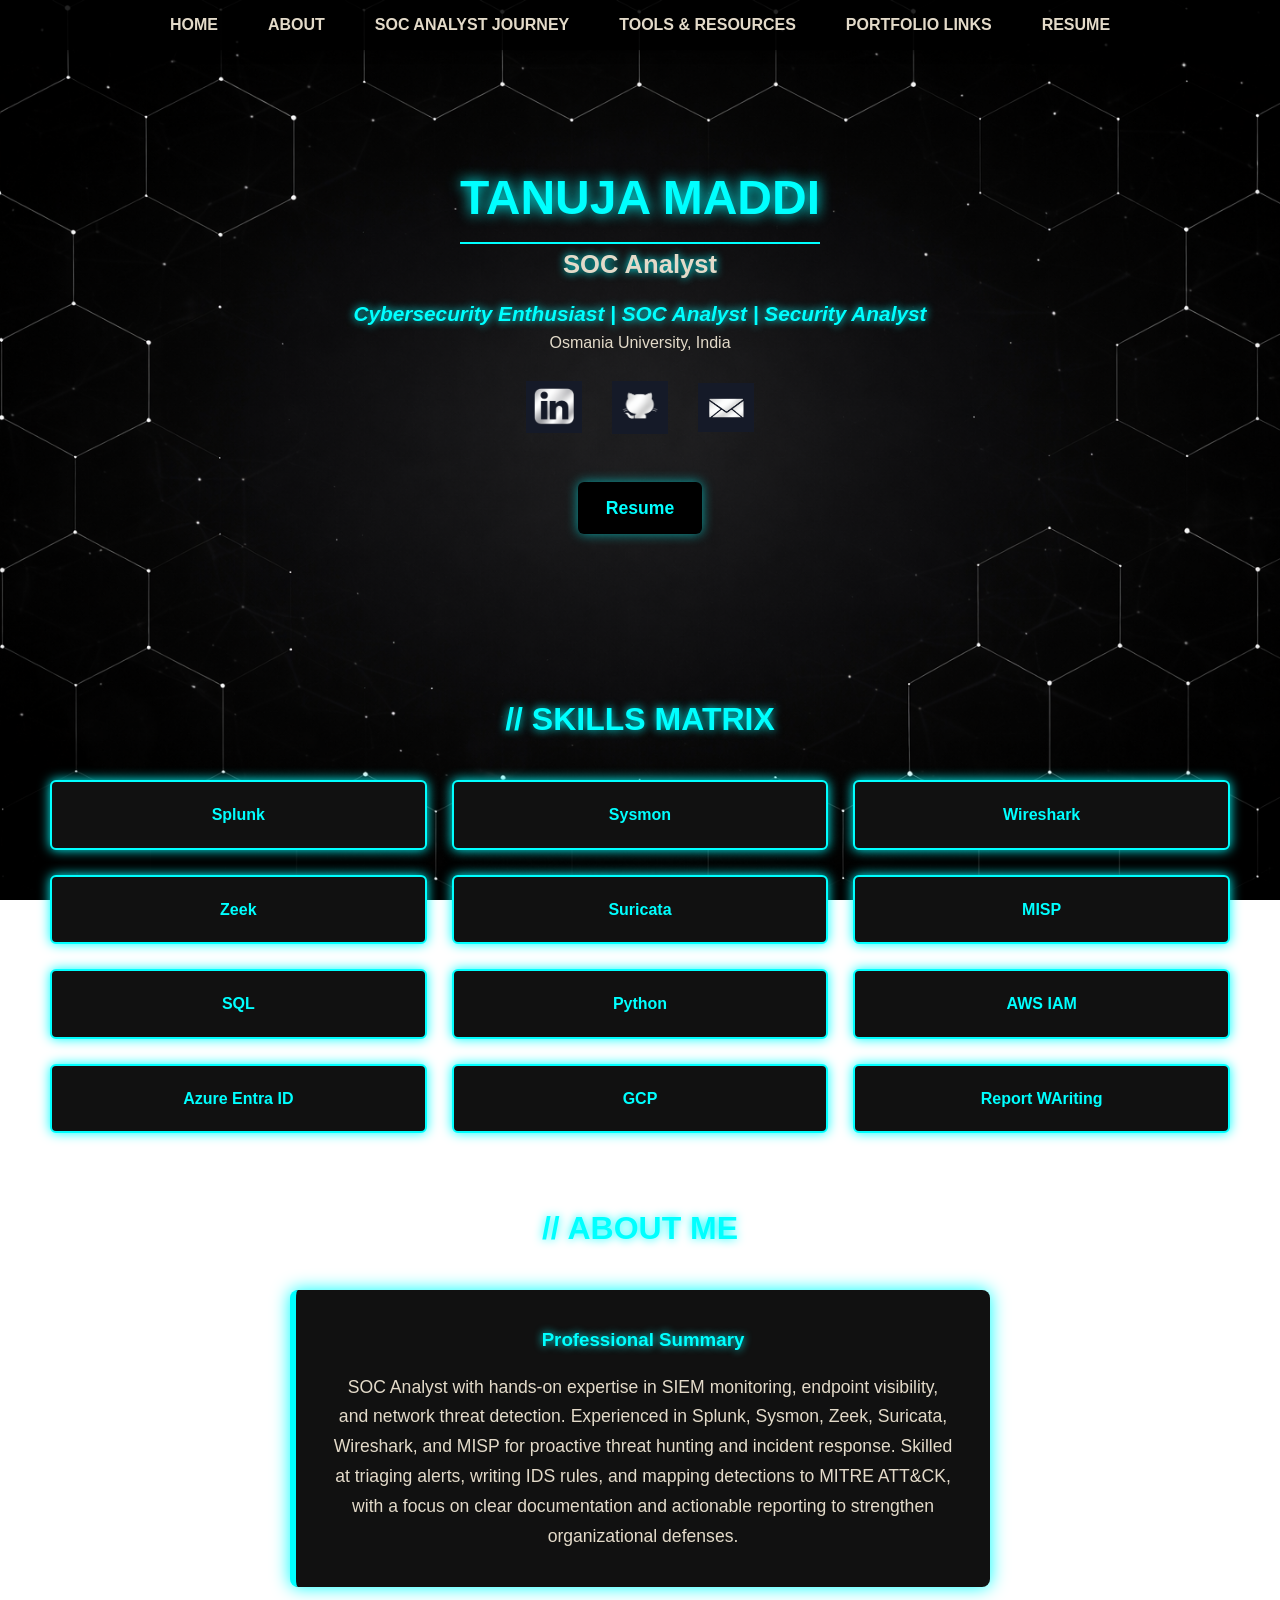
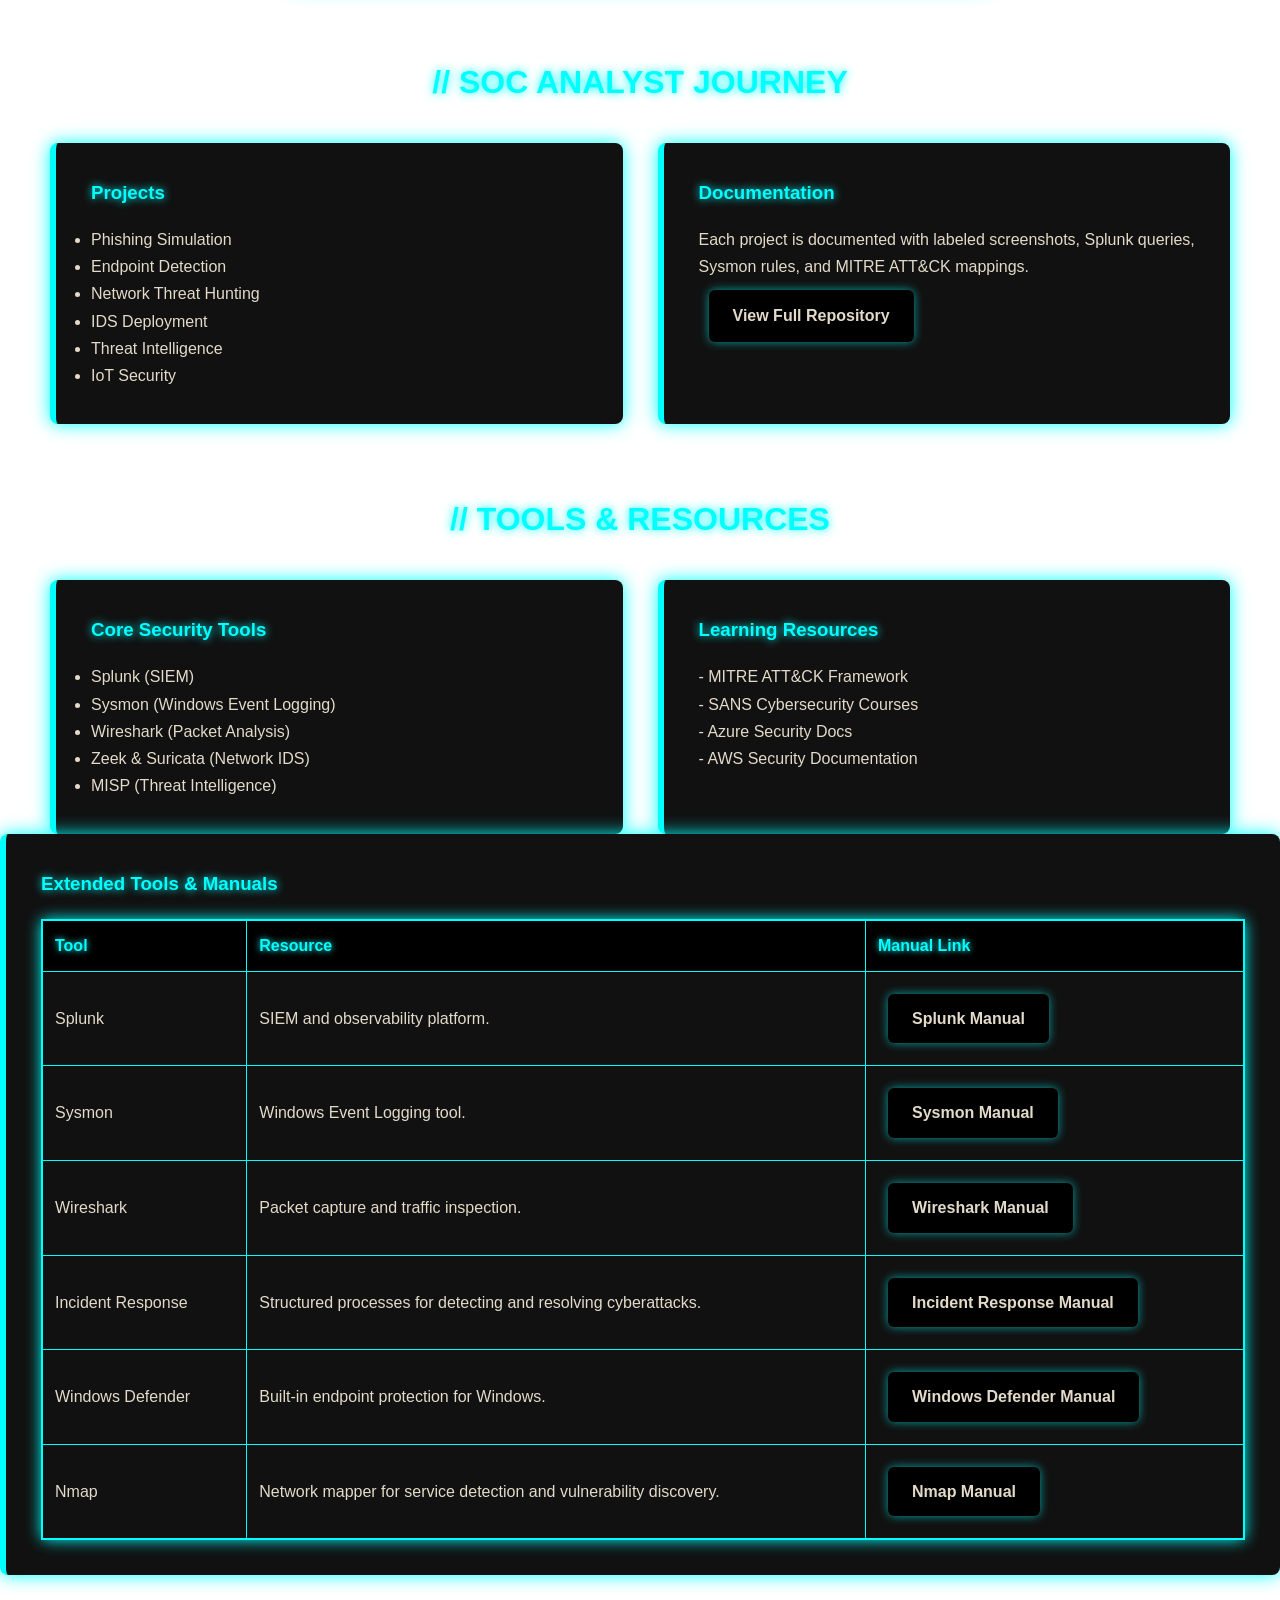
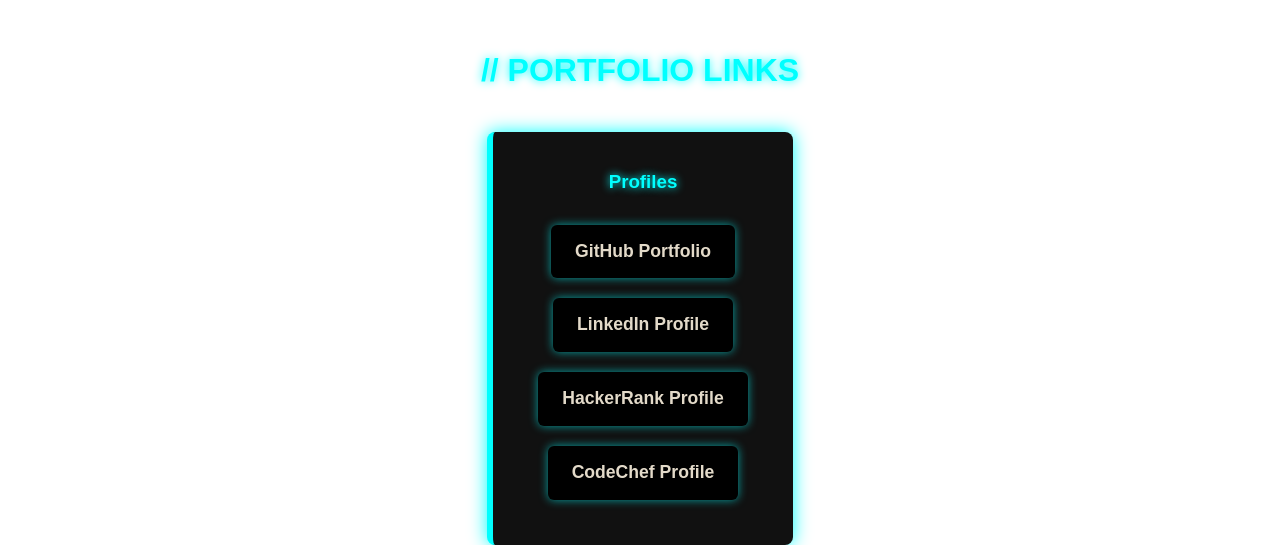
<file: index.html>
<!DOCTYPE html>
<html lang="en">
<head>
  <meta charset="UTF-8">
  <title>Tanuja Maddi | SOC Analyst</title>
  <link rel="stylesheet" href="style.css">
</head>

<body>

  <!-- Navigation -->
  <nav>
    <ul>
      <li><a href="#home">HOME</a></li>
      <li><a href="#about">ABOUT</a></li>
      <li><a href="#journey">SOC ANALYST JOURNEY</a></li>
      <li><a href="#tools">TOOLS & RESOURCES</a></li>
      <li><a href="#links">PORTFOLIO LINKS</a></li>
      <li><a href="resume.pdf" target="_blank">RESUME</a></li>
    </ul>
  </nav>

  <!-- Hero / Home Section -->
<header id="home">
  <div class="hero">
    <h1>TANUJA MADDI</h1>
    <h2 class="typewriter" id="role"></h2>
    <h3 class="tagline">Cybersecurity Enthusiast | SOC Analyst | Security Analyst</h3>
    <p>Osmania University, India</p>

    <!-- Logos in one line -->
    <div class="connect">
      <a href="https://linkedin.com/in/tanuja-reddy-03aa7b38a" target="_blank" aria-label="LinkedIn Profile">
        <img src="linkedin.png" alt="LinkedIn logo" class="icon">
      </a>
      <a href="https://github.com/LetsLearn-08" target="_blank" aria-label="GitHub Profile">
        <img src="github.png" alt="GitHub logo" class="icon">
      </a>
      <a href="mailto:madditanujareddy@gmail.com" aria-label="Email">
        <img src="email.png" alt="Email icon" class="icon">
      </a>
    </div>

    <!-- Resume button centered below -->
    <div class="resume-center">
      <a href="resume.pdf" target="_blank" class="btn">Resume</a>
    </div>
  </div>
</header>



  <!-- Skills Matrix -->
  <section id="skills">
    <h2>// SKILLS MATRIX</h2>
    <div class="skills-grid">
      <div class="skill-box">Splunk</div>
      <div class="skill-box">Sysmon</div>
      <div class="skill-box">Wireshark</div>
      <div class="skill-box">Zeek</div>
      <div class="skill-box">Suricata</div>
      <div class="skill-box">MISP</div>
      <div class="skill-box">SQL</div>
      <div class="skill-box">Python</div>
      <div class="skill-box">AWS IAM</div>
      <div class="skill-box">Azure Entra ID</div>
      <div class="skill-box">GCP</div>
      <div class="skill-box">Report WAriting</div>
    </div>
  </section>

  <!-- About Section -->
  <section id="about">
    <h2>// ABOUT ME</h2>
    <div class="about-grid">
      <div class="about-card">
        <h3>Professional Summary</h3>
        <p>
           SOC Analyst with hands‑on expertise in SIEM monitoring, endpoint visibility, and network threat detection. Experienced in Splunk, Sysmon, Zeek, Suricata, Wireshark, and MISP for proactive threat hunting and incident response.
          Skilled at triaging alerts, writing IDS rules, and mapping detections to MITRE ATT&CK, with a focus on clear documentation and actionable 
          reporting to strengthen organizational defenses.
        </p>
      </div>
    </div>
  </section>

  <!-- SOC Analyst Journey -->
  <section id="journey">
    <h2>// SOC ANALYST JOURNEY</h2>
    <div class="about-grid">
      <div class="about-card">
        <h3>Projects</h3>
        <ul>
          <li><a href="https://github.com/LetsLearn-08/soc-analyst-journey/blob/main/project1_phishing.md" target="_blank"> Phishing Simulation</a></li>
          <li><a href="https://github.com/LetsLearn-08/soc-analyst-journey/blob/main/project2_sysmon.md" target="_blank"> Endpoint Detection</a></li>
          <li><a href="https://github.com/LetsLearn-08/soc-analyst-journey/blob/main/projects/project3_zeek.md" target="_blank"> Network Threat Hunting</a></li>
          <li><a href="https://github.com/LetsLearn-08/soc-analyst-journey/blob/main/projects/project4_ids.md" target="_blank"> IDS Deployment</a></li>
          <li><a href="https://github.com/LetsLearn-08/soc-analyst-journey/blob/main/projects/project5_threatintel.md" target="_blank"> Threat Intelligence</a></li>
          <li><a href="https://github.com/LetsLearn-08/soc-analyst-journey/blob/main/projects/project8_iot.md" target="_blank"> IoT Security</a></li>
        </ul>
      </div>
      <div class="about-card">
        <h3>Documentation</h3>
        <p>
          Each project is documented with labeled screenshots, Splunk queries, Sysmon rules, and MITRE ATT&CK mappings.<br>
          <a href="https://github.com/LetsLearn-08/soc-analyst-journey" target="_blank" class="btn">View Full Repository</a>
        </p>
      </div>
    </div>
  </section>

  <!-- Tools & Resources -->
  <section id="tools">
    <h2>// TOOLS & RESOURCES</h2>
    <div class="about-grid">
      <div class="about-card">
        <h3>Core Security Tools</h3>
        <ul>
          <li>Splunk (SIEM)</li>
          <li>Sysmon (Windows Event Logging)</li>
          <li>Wireshark (Packet Analysis)</li>
          <li>Zeek & Suricata (Network IDS)</li>
          <li>MISP (Threat Intelligence)</li>
        </ul>
      </div>
      <div class="about-card">
        <h3>Learning Resources</h3>
        <p>
          - <a href="https://attack.mitre.org/" target="_blank">MITRE ATT&CK Framework</a><br>
          - <a href="https://www.sans.org/cyber-security-courses/" target="_blank">SANS Cybersecurity Courses</a><br>
          - <a href="https://learn.microsoft.com/en-us/azure/security/" target="_blank">Azure Security Docs</a><br>
          - <a href="https://docs.aws.amazon.com/security/" target="_blank">AWS Security Documentation</a>
        </p>
      </div>
    </div>

<!-- Extended Tools Table -->
<div class="about-card">
  <h3>Extended Tools & Manuals</h3>
  <table class="tools-table">
    <thead>
      <tr>
        <th>Tool</th>
        <th>Resource</th>
        <th>Manual Link</th>
      </tr>
    </thead>
    <tbody>
      <tr>
        <td><a href="https://www.splunk.com/" target="_blank">Splunk</a></td>
        <td>SIEM and observability platform.</td>
        <td><a href="Manuals/Splunk-Manual.html" target="_blank" class="btn">Splunk Manual</a></td>
      </tr>
      <tr>
        <td><a href="https://learn.microsoft.com/en-us/sysinternals/downloads/sysmon" target="_blank">Sysmon</a></td>
        <td>Windows Event Logging tool.</td>
        <td><a href="Manuals/Sysmon-Manual.html" target="_blank" class="btn">Sysmon Manual</a></td>
      </tr>
      <tr>
        <td><a href="https://www.wireshark.org/" target="_blank">Wireshark</a></td>
        <td>Packet capture and traffic inspection.</td>
        <td><a href="Manuals/Wireshark-Manual.html" target="_blank" class="btn">Wireshark Manual</a></td>
      </tr>
      <tr>
        <td><a href="https://www.ibm.com/topics/incident-response" target="_blank">Incident Response</a></td>
        <td>Structured processes for detecting and resolving cyberattacks.</td>
        <td><a href="Manuals/Incident-Response-Manual.html" target="_blank" class="btn">Incident Response Manual</a></td>
      </tr>
      <tr>
        <td><a href="https://learn.microsoft.com/en-us/windows/security/threat-protection/windows-defender-antivirus/" target="_blank">Windows Defender</a></td>
        <td>Built-in endpoint protection for Windows.</td>
        <td><a href="Manuals/WindowsDefender-Manual.html" target="_blank" class="btn">Windows Defender Manual</a></td>
      </tr>
      <tr>
        <td><a href="https://nmap.org/" target="_blank">Nmap</a></td>
        <td>Network mapper for service detection and vulnerability discovery.</td>
        <td><a href="Manuals/Nmap-Manual.html" target="_blank" class="btn">Nmap Manual</a></td>
      </tr>
    </tbody>
  </table>
</div>


<section id="links">
  <h2>// PORTFOLIO LINKS</h2>
  <div class="about-grid">
    <div class="about-card">
      <h3>Profiles</h3>
      <p>
        <a href="https://github.com/LetsLearn-08?tab=repositories" target="_blank" class="btn">GitHub Portfolio</a><br>
        <a href="https://www.linkedin.com/in/tanuja-reddy-03aa7b38a" target="_blank" class="btn">LinkedIn Profile</a><br>
        <a href="https://www.hackerrank.com/madditanujareddy" target="_blank" class="btn">HackerRank Profile</a><br>
        <a href="https://www.codechef.com/users/tanuja_08" target="_blank" class="btn">CodeChef Profile</a>
      </p>
    </div>
  </div>
</section>
<script>
  const roles = ["SOC Analyst", "Security Analyst", "Threat Hunter"];
  let roleIndex = 0;
  let charIndex = 0;
  const speed = 150;       // typing speed in ms
  const eraseSpeed = 80;   // erasing speed in ms
  const delayBetweenRoles = 1200; // pause before erasing

  function typeWriter() {
    const roleElement = document.getElementById("role");
    const currentRole = roles[roleIndex];

    if (charIndex === 0) roleElement.innerHTML = ""; // clear before typing

    if (charIndex < currentRole.length) {
      roleElement.innerHTML += currentRole.charAt(charIndex);
      charIndex++;
      setTimeout(typeWriter, speed);
    } else {
      setTimeout(eraseText, delayBetweenRoles);
    }
  }

  function eraseText() {
    const roleElement = document.getElementById("role");
    const currentRole = roles[roleIndex];

    if (charIndex > 0) {
      roleElement.innerHTML = currentRole.substring(0, charIndex - 1);
      charIndex--;
      setTimeout(eraseText, eraseSpeed);
    } else {
      roleIndex = (roleIndex + 1) % roles.length; // move to next role
      setTimeout(typeWriter, speed);
    }
  }

  document.addEventListener("DOMContentLoaded", typeWriter);
</script>
</body>
</html>
</file>
<file: style.css>
/* General Reset */
* {
  margin: 0;
  padding: 0;
  box-sizing: border-box;
}

.connect {
  margin-top: 25px;
  display: flex;
  justify-content: center;
  align-items: center;
  gap: 30px; /* spacing between logos */
}

.connect .icon {
  width: 56px;   /* larger logos */
  transition: transform 0.3s, filter 0.3s;
}

.connect .icon:hover {
  transform: scale(1.3);
  filter: drop-shadow(0 0 8px #00FFFF);
}

.resume-center {
  margin-top: 30px;
  text-align: center;
}

.resume-center .btn {
  padding: 12px 28px;
  font-size: 1.1em;
  background-color: #000;
  color: #00FFFF;
  border-radius: 6px;
  box-shadow: 0 0 12px rgba(0,255,255,0.6);
  transition: all 0.3s ease;
}

.resume-center .btn:hover {
  background-color: #111;
  color: #FFFFFF;
  box-shadow: 0 0 20px #00FFFF;
  transform: translateY(-3px);
}

/* Body */
body {
  font-family: 'Poppins', sans-serif;
  background: url('background.png') no-repeat center center fixed;
  background-size: cover;
  color: #E3DAC9;
  line-height: 1.6;
}

/* Navigation */
nav {
  background-color: rgba(0,0,0,0.85);
  padding: 12px 0;
  position: fixed;
  width: 100%;
  top: 0;
  z-index: 1000;
  box-shadow: 0 2px 8px rgba(0,0,0,0.6);
}
nav ul {
  list-style: none;
  display: flex;
  justify-content: center;
}
nav ul li { margin: 0 25px; }
nav ul li a {
  color: #E3DAC9;
  text-decoration: none;
  font-weight: 600;
  transition: color 0.3s, transform 0.3s, text-shadow 0.3s;
}
nav ul li a.active,
nav ul li a:hover {
  color: #00FFFF;
  text-shadow: 0 0 8px #00FFFF;
  transform: scale(1.1);
}

/* Hero Section */
.hero {
  text-align: center;
  padding: 140px 20px 80px;
  animation: fadeIn 1.5s ease-in-out;
}
.profile-img {
  width: 220px; /* slightly larger profile image */
  height: 220px;
  border-radius: 50%;
  
  box-shadow: 0 0 20px #00FFFF;
  animation: float 4s ease-in-out infinite;
}
.hero h1 {
  font-size: 3em;
  color: #00FFFF;
  text-shadow: 0 0 14px #00FFFF;
  margin-top: 20px;
  border-bottom: 2px solid #00FFFF; /* glowing underline */
  display: inline-block;
  padding-bottom: 5px;
}

.typewriter {
  font-size: 1.6em; /* larger role text */
  color: #E3DAC9;
  text-shadow: 0 0 8px #00FFFF;
}
.tagline {
  font-size: 1.3em; /* more prominent tagline */
  font-style: italic;
  color: #00FFFF;
  margin-top: 12px;
  text-shadow: 0 0 8px #00FFFF;
  animation: fadeInUp 1.2s ease forwards;
}
.connect { margin-top: 25px; }

.connect .icon:hover {
  transform: scale(1.3);
  filter: drop-shadow(0 0 8px #00FFFF);
}

/* Section Headings */
section h2 {
  color: #00FFFF;
  text-align: center;
  margin: 70px 0 35px;
  font-size: 2em; /* slightly larger headings */
  text-shadow: 0 0 10px #00FFFF;
  animation: fadeInDown 1s ease forwards;
}

/* Center About & Links */
#about .about-card,
#links .about-card {
  text-align: center;
}
#about .about-card h3,
#links .about-card h3 {
  text-align: center;
}
#about .about-card p,
#links .about-card p {
  text-align: center;
  font-size: 1.1em;
}

/* Skills Matrix Grid */
.skills-grid {
  display: grid;
  grid-template-columns: repeat(3, 1fr);
  gap: 25px;
  padding: 0 50px;
}
.skill-box {
  background-color: #111;
  border: 2px solid #00FFFF;
  border-radius: 6px;
  padding: 20px;
  text-align: center;
  color: #00FFFF;
  font-weight: bold;
  box-shadow: 0 0 12px #00FFFF;
  transition: transform 0.3s, box-shadow 0.3s;
}
.skill-box:hover {
  transform: scale(1.05);
  box-shadow: 0 0 20px #00FFFF;
}

/* Cards */
.about-grid {
  display: grid;
  grid-template-columns: 1fr 1fr;
  gap: 35px;
  padding: 0 50px;
}
.about-card {
  background-color: #111;
  padding: 35px;
  border-left: 6px solid #00FFFF;
  border-radius: 8px;
  box-shadow: 0 0 18px #00FFFF;
  animation: fadeInUp 1.2s ease forwards, pulseGlow 3s ease-in-out infinite;
}
.about-card h3 {
  color: #00FFFF;
  margin-bottom: 18px;
  text-shadow: 0 0 8px #00FFFF;
}
.about-card p,
.about-card ul {
  color: #E3DAC9;
  line-height: 1.7;
}
.about-card a {
  color: #E3DAC9;
  text-decoration: none;
  transition: color 0.3s, text-shadow 0.3s;
}
.about-card a:hover {
  color: #00FFFF;
  text-shadow: 0 0 8px #00FFFF;
}

/* Tools Table */
.tools-table {
  width: 100%;
  border-collapse: collapse;
  margin-top: 20px;
  color: #E3DAC9;
  border: 2px solid #00FFFF;
  box-shadow: 0 0 15px #00FFFF;
  border-radius: 6px;
  animation: pulseGlow 3s ease-in-out infinite;
}
.tools-table th, .tools-table td {
  border: 1px solid #00FFFF;
  padding: 12px;
  text-align: left;
}
.tools-table th {
  background-color: #000;
  color: #00FFFF;
  text-shadow: 0 0 6px #00FFFF;
}
.tools-table tr:nth-child(even) {
  background-color: #111;
}
.tools-table a {
  color: #E3DAC9;
  text-decoration: none;
  transition: color 0.3s, text-shadow 0.3s;
}
.tools-table a:hover {
  color: #00FFFF;
  text-shadow: 0 0 6px #00FFFF;
}
.tools-table tr:hover {
  background-color: #222;
  box-shadow: 0 0 12px #00FFFF;
  transition: 0.3s ease;
}
.tools-table tr {
  opacity: 0;
  transform: translateY(15px);
  animation: fadeInUp 0.8s ease forwards;
}
.tools-table tr:nth-child(even) { animation-delay: 0.2s; }
.tools-table tr:nth-child(odd) { animation-delay: 0.4s; }

/* Buttons */
.btn {
  display: inline-block;
  padding: 12px 24px;
  margin: 10px;
  background-color: #000;
  color: #00FFFF;
  font-weight: bold;
  text-decoration: none;
  border-radius: 6px;
  transition: all 0.3s ease;
  box-shadow: 0 0 10px rgba(0,255,255,0.6);
}
.btn:hover {
  background-color: #111;
  color: #FFFFFF;
  box-shadow: 0 0 20px #00FFFF;
  transform: translateY(-3px);
}

/* Animations */
@keyframes fadeIn {
  from { opacity: 0; }
  to { opacity: 1; }
}
@keyframes fadeInUp {
  from { opacity: 0; transform: translateY(30px); }
  to { opacity: 1; transform: translateY(0); }
}
@keyframes fadeInDown {
  from { opacity: 0; transform: translateY(-30px); }
  to { opacity: 1; transform: translateY(0); }
}
@keyframes float {
  0% { transform: translateY(0); }
  50% { transform: translateY(-12px); }
  100% { transform: translateY(0); }
}
@keyframes pulseGlow {
  0%   { box-shadow: 0 0 10px #00FFFF; }
  50%  { box-shadow: 0 0 25px #00FFFF; }
  100% { box-shadow: 0 0 10px #00FFFF; }
}

/* Center About Me and Portfolio Links sections */
#about .about-grid,
#links .about-grid {
  display: flex;              /* override grid */
  justify-content: center;    /* center horizontally */
}

#about .about-card,
#links .about-card {
  max-width: 700px;           /* keeps content neat */
  text-align: center;         /* center text inside */
}

#about .about-card h3,
#links .about-card h3 {
  text-align: center;
}

#about .about-card p,
#links .about-card p {
  text-align: center;
  font-size: 1.1em;
}
</file>
